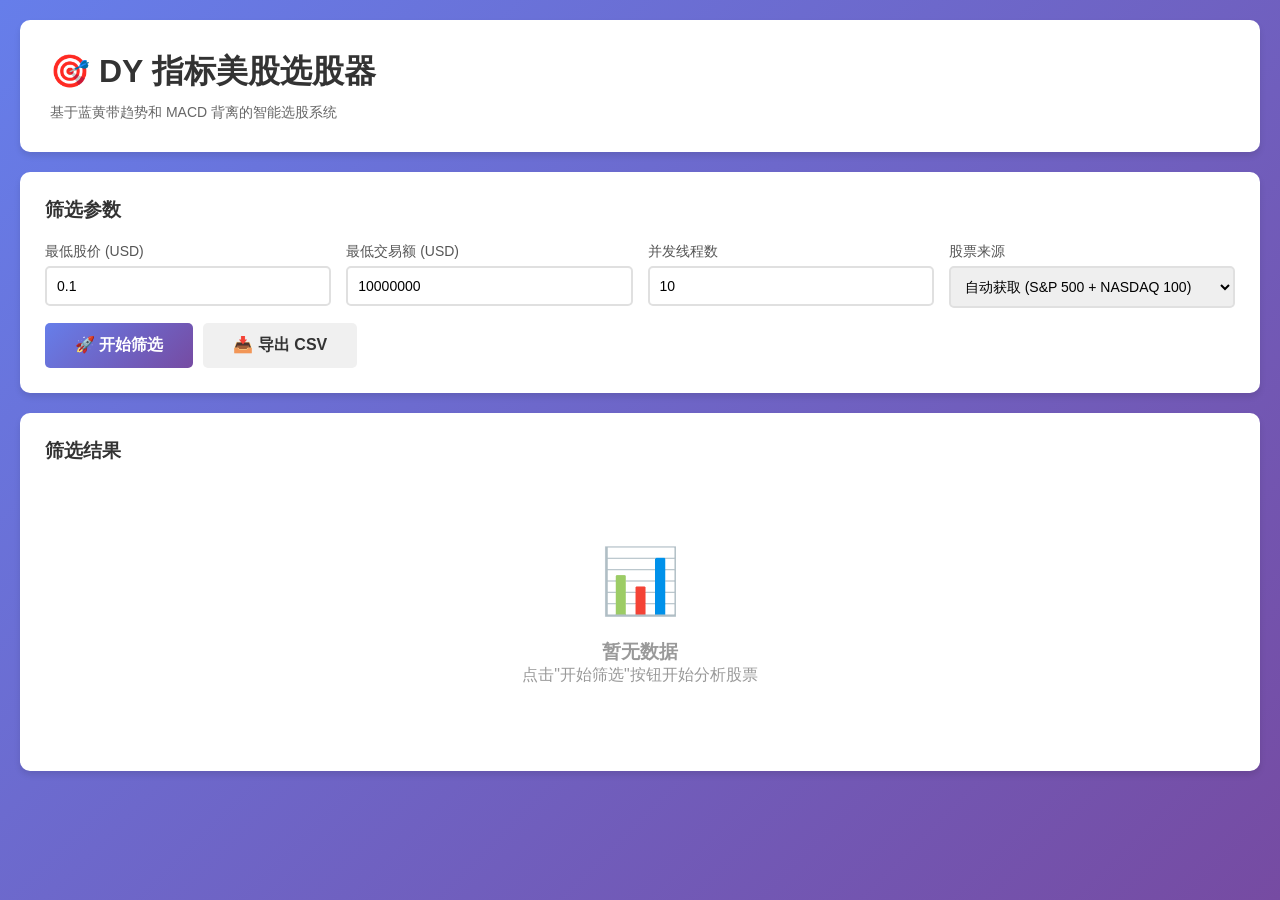
<file: templates/dy/dy_screener.html>
<!DOCTYPE html>
<html lang="zh-CN">
<head>
    <meta charset="UTF-8">
    <meta name="viewport" content="width=device-width, initial-scale=1.0">
    <title>DY 指标美股选股器</title>
    <style>
        * {
            margin: 0;
            padding: 0;
            box-sizing: border-box;
        }

        body {
            font-family: -apple-system, BlinkMacSystemFont, 'Segoe UI', Roboto, 'Helvetica Neue', Arial, sans-serif;
            background: linear-gradient(135deg, #667eea 0%, #764ba2 100%);
            min-height: 100vh;
            padding: 20px;
        }

        .container {
            max-width: 1400px;
            margin: 0 auto;
        }

        .header {
            background: white;
            border-radius: 10px;
            padding: 30px;
            margin-bottom: 20px;
            box-shadow: 0 4px 6px rgba(0, 0, 0, 0.1);
        }

        .header h1 {
            color: #333;
            margin-bottom: 10px;
            font-size: 32px;
        }

        .header p {
            color: #666;
            font-size: 14px;
        }

        .control-panel {
            background: white;
            border-radius: 10px;
            padding: 25px;
            margin-bottom: 20px;
            box-shadow: 0 4px 6px rgba(0, 0, 0, 0.1);
        }

        .control-row {
            display: flex;
            gap: 15px;
            margin-bottom: 15px;
            flex-wrap: wrap;
        }

        .control-group {
            flex: 1;
            min-width: 200px;
        }

        .control-group label {
            display: block;
            margin-bottom: 5px;
            color: #555;
            font-size: 14px;
            font-weight: 500;
        }

        .control-group input,
        .control-group select {
            width: 100%;
            padding: 10px;
            border: 2px solid #e0e0e0;
            border-radius: 5px;
            font-size: 14px;
            transition: border-color 0.3s;
        }

        .control-group input:focus,
        .control-group select:focus {
            outline: none;
            border-color: #667eea;
        }

        .button-group {
            display: flex;
            gap: 10px;
            margin-top: 15px;
        }

        .btn {
            padding: 12px 30px;
            border: none;
            border-radius: 5px;
            font-size: 16px;
            font-weight: 600;
            cursor: pointer;
            transition: all 0.3s;
        }

        .btn-primary {
            background: linear-gradient(135deg, #667eea 0%, #764ba2 100%);
            color: white;
        }

        .btn-primary:hover:not(:disabled) {
            transform: translateY(-2px);
            box-shadow: 0 4px 12px rgba(102, 126, 234, 0.4);
        }

        .btn-primary:disabled {
            opacity: 0.6;
            cursor: not-allowed;
        }

        .btn-secondary {
            background: #f0f0f0;
            color: #333;
        }

        .btn-secondary:hover {
            background: #e0e0e0;
        }

        .progress-panel {
            background: white;
            border-radius: 10px;
            padding: 25px;
            margin-bottom: 20px;
            box-shadow: 0 4px 6px rgba(0, 0, 0, 0.1);
            display: none;
        }

        .progress-panel.active {
            display: block;
        }

        .progress-bar-container {
            width: 100%;
            height: 30px;
            background: #f0f0f0;
            border-radius: 15px;
            overflow: hidden;
            margin-bottom: 15px;
        }

        .progress-bar {
            height: 100%;
            background: linear-gradient(90deg, #667eea 0%, #764ba2 100%);
            transition: width 0.3s;
            display: flex;
            align-items: center;
            justify-content: center;
            color: white;
            font-weight: 600;
            font-size: 14px;
        }

        .progress-info {
            color: #666;
            font-size: 14px;
        }

        .results-panel {
            background: white;
            border-radius: 10px;
            padding: 25px;
            box-shadow: 0 4px 6px rgba(0, 0, 0, 0.1);
        }

        .filter-tabs {
            display: flex;
            gap: 10px;
            margin-bottom: 20px;
            flex-wrap: wrap;
        }

        .filter-section {
            margin-bottom: 25px;
        }

        .filter-section-title {
            font-size: 14px;
            font-weight: 600;
            color: #666;
            margin-bottom: 10px;
            text-transform: uppercase;
            letter-spacing: 0.5px;
        }

        .filter-tab {
            padding: 10px 20px;
            border: 2px solid #e0e0e0;
            border-radius: 5px;
            background: white;
            cursor: pointer;
            transition: all 0.3s;
            font-weight: 500;
            font-size: 14px;
        }

        .filter-tab.active {
            background: linear-gradient(135deg, #667eea 0%, #764ba2 100%);
            color: white;
            border-color: #667eea;
        }

        .filter-tab:hover:not(.active) {
            border-color: #667eea;
            background: #f8f9fa;
        }

        .filter-tab.strategy {
            border-width: 2px;
            font-weight: 600;
        }

        .filter-tab.strategy.aggressive {
            border-color: #ff6b6b;
        }

        .filter-tab.strategy.aggressive.active {
            background: linear-gradient(135deg, #ff6b6b 0%, #ee5a6f 100%);
            border-color: #ff6b6b;
        }

        .filter-tab.strategy.stable {
            border-color: #51cf66;
        }

        .filter-tab.strategy.stable.active {
            background: linear-gradient(135deg, #51cf66 0%, #37b24d 100%);
            border-color: #51cf66;
        }

        .filter-tab.strategy.strongest {
            border-color: #ffd43b;
        }

        .filter-tab.strategy.strongest.active {
            background: linear-gradient(135deg, #ffd43b 0%, #fab005 100%);
            border-color: #ffd43b;
            color: #333;
        }

        .filter-tab.strategy.risk {
            border-color: #ff8787;
        }

        .filter-tab.strategy.risk.active {
            background: linear-gradient(135deg, #ff8787 0%, #fa5252 100%);
            border-color: #ff8787;
        }

        .stats-grid {
            display: grid;
            grid-template-columns: repeat(auto-fit, minmax(150px, 1fr));
            gap: 15px;
            margin-bottom: 20px;
        }

        .stat-card {
            background: #f8f9fa;
            padding: 15px;
            border-radius: 8px;
            text-align: center;
        }

        .stat-value {
            font-size: 28px;
            font-weight: bold;
            color: #667eea;
        }

        .stat-label {
            font-size: 12px;
            color: #666;
            margin-top: 5px;
        }

        .results-table {
            width: 100%;
            border-collapse: collapse;
            margin-top: 20px;
        }

        .results-table th,
        .results-table td {
            padding: 12px;
            text-align: left;
            border-bottom: 1px solid #e0e0e0;
        }

        .results-table th {
            background: #f8f9fa;
            font-weight: 600;
            color: #333;
            position: sticky;
            top: 0;
        }

        .results-table tr:hover {
            background: #f8f9fa;
        }

        .signal-badge {
            display: inline-block;
            padding: 4px 8px;
            border-radius: 4px;
            font-size: 12px;
            font-weight: 600;
            margin: 2px;
        }

        .signal-buy {
            background: #d4edda;
            color: #155724;
        }

        .signal-sell {
            background: #f8d7da;
            color: #721c24;
        }

        .signal-up {
            background: #cce5ff;
            color: #004085;
        }

        .signal-down {
            background: #fff3cd;
            color: #856404;
        }

        .empty-state {
            text-align: center;
            padding: 60px 20px;
            color: #999;
        }

        .empty-state-icon {
            font-size: 64px;
            margin-bottom: 20px;
        }

        @media (max-width: 768px) {
            .control-row {
                flex-direction: column;
            }

            .button-group {
                flex-direction: column;
            }

            .btn {
                width: 100%;
            }

            .results-table {
                font-size: 12px;
            }

            .results-table th,
            .results-table td {
                padding: 8px;
            }
        }
    </style>
</head>
<body>
    <div class="container">
        <!-- 头部 -->
        <div class="header">
            <h1>🎯 DY 指标美股选股器</h1>
            <p>基于蓝黄带趋势和 MACD 背离的智能选股系统</p>
        </div>

        <!-- 控制面板 -->
        <div class="control-panel">
            <h3 style="margin-bottom: 20px; color: #333;">筛选参数</h3>
            <div class="control-row">
                <div class="control-group">
                    <label>最低股价 (USD)</label>
                    <input type="number" id="minPrice" value="0.1" step="0.1" min="0">
                </div>
                <div class="control-group">
                    <label>最低交易额 (USD)</label>
                    <input type="number" id="minVolume" value="10000000" step="1000000" min="0">
                </div>
                <div class="control-group">
                    <label>并发线程数</label>
                    <input type="number" id="maxWorkers" value="10" min="1" max="50">
                </div>
                <div class="control-group">
                    <label>股票来源</label>
                    <select id="stockSource">
                        <option value="auto">自动获取 (S&P 500 + NASDAQ 100)</option>
                        <option value="custom">自定义股票列表</option>
                    </select>
                </div>
            </div>
            <div class="control-row" id="customSymbolsRow" style="display: none;">
                <div class="control-group">
                    <label>股票代码 (用逗号分隔)</label>
                    <input type="text" id="customSymbols" placeholder="例如: AAPL, MSFT, GOOGL, TSLA">
                </div>
            </div>
            <div class="button-group">
                <button class="btn btn-primary" id="startBtn" onclick="startScreening()">
                    🚀 开始筛选
                </button>
                <button class="btn btn-secondary" id="exportBtn" onclick="exportCSV()" disabled>
                    📥 导出 CSV
                </button>
            </div>
        </div>

        <!-- 进度面板 -->
        <div class="progress-panel" id="progressPanel">
            <h3 style="margin-bottom: 15px; color: #333;">筛选进度</h3>
            <div class="progress-bar-container">
                <div class="progress-bar" id="progressBar">0%</div>
            </div>
            <div class="progress-info" id="progressInfo">准备开始...</div>
        </div>

        <!-- 结果面板 -->
        <div class="results-panel">
            <h3 style="margin-bottom: 20px; color: #333;">筛选结果</h3>

            <!-- 统计卡片 -->
            <div class="stats-grid" id="statsGrid" style="display: none;">
                <div class="stat-card">
                    <div class="stat-value" id="totalCount">0</div>
                    <div class="stat-label">总股票数</div>
                </div>
                <div class="stat-card">
                    <div class="stat-value" id="buyCount">0</div>
                    <div class="stat-label">买入信号</div>
                </div>
                <div class="stat-card">
                    <div class="stat-value" id="sellCount">0</div>
                    <div class="stat-label">卖出信号</div>
                </div>
                <div class="stat-card">
                    <div class="stat-value" id="upCount">0</div>
                    <div class="stat-label">上涨趋势</div>
                </div>
                <div class="stat-card">
                    <div class="stat-value" id="downCount">0</div>
                    <div class="stat-label">下跌趋势</div>
                </div>
            </div>

            <!-- 策略筛选 -->
            <div class="filter-section" id="strategyFilters" style="display: none;">
                <div class="filter-section-title">💡 推荐策略</div>
                <div class="filter-tabs">
                    <div class="filter-tab strategy aggressive" data-filter="aggressive">
                        🔥 激进策略
                        <div style="font-size: 11px; opacity: 0.8; margin-top: 2px;">买入信号</div>
                    </div>
                    <div class="filter-tab strategy stable" data-filter="stable">
                        ✅ 稳健策略
                        <div style="font-size: 11px; opacity: 0.8; margin-top: 2px;">买入 + UP1</div>
                    </div>
                    <div class="filter-tab strategy strongest" data-filter="strongest">
                        ⭐ 最强策略
                        <div style="font-size: 11px; opacity: 0.8; margin-top: 2px;">买入 + UP3</div>
                    </div>
                    <div class="filter-tab strategy risk" data-filter="risk_alert">
                        ⚠️ 风险警示
                        <div style="font-size: 11px; opacity: 0.8; margin-top: 2px;">卖出信号</div>
                    </div>
                </div>
            </div>

            <!-- 组合筛选 -->
            <div class="filter-section" id="combinedFilters" style="display: none;">
                <div class="filter-section-title">🎯 组合筛选</div>
                <div class="filter-tabs">
                    <div class="filter-tab" data-filter="buy_any_up">
                        买入 + 任意上涨
                    </div>
                    <div class="filter-tab" data-filter="buy_up1">
                        买入 + UP1
                    </div>
                    <div class="filter-tab" data-filter="buy_up2">
                        买入 + UP2
                    </div>
                    <div class="filter-tab" data-filter="buy_up3">
                        买入 + UP3
                    </div>
                    <div class="filter-tab" data-filter="sell_down">
                        卖出 + 下跌
                    </div>
                    <div class="filter-tab" data-filter="strong_up">
                        强势上涨 (UP2+UP3)
                    </div>
                    <div class="filter-tab" data-filter="weak_down">
                        弱势下跌 (DN2+DN3)
                    </div>
                </div>
            </div>

            <!-- 基础筛选标签 -->
            <div class="filter-section" id="basicFilters" style="display: none;">
                <div class="filter-section-title">📊 基础筛选</div>
                <div class="filter-tabs">
                    <div class="filter-tab active" data-filter="all">全部</div>
                    <div class="filter-tab" data-filter="buy">🟢 买入信号</div>
                    <div class="filter-tab" data-filter="sell">🔴 卖出信号</div>
                    <div class="filter-tab" data-filter="up">📈 上涨趋势</div>
                    <div class="filter-tab" data-filter="down">📉 下跌趋势</div>
                </div>
            </div>

            <!-- 结果表格 -->
            <div id="resultsContainer">
                <div class="empty-state">
                    <div class="empty-state-icon">📊</div>
                    <h3>暂无数据</h3>
                    <p>点击"开始筛选"按钮开始分析股票</p>
                </div>
            </div>
        </div>
    </div>

    <script>
        let currentFilter = 'all';
        let allResults = [];

        // 股票来源切换
        document.getElementById('stockSource').addEventListener('change', function() {
            const customRow = document.getElementById('customSymbolsRow');
            customRow.style.display = this.value === 'custom' ? 'block' : 'none';
        });

        // 开始筛选
        async function startScreening() {
            const minPrice = parseFloat(document.getElementById('minPrice').value);
            const minVolume = parseFloat(document.getElementById('minVolume').value);
            const maxWorkers = parseInt(document.getElementById('maxWorkers').value);
            const stockSource = document.getElementById('stockSource').value;

            let symbols = [];
            if (stockSource === 'custom') {
                const customSymbols = document.getElementById('customSymbols').value;
                symbols = customSymbols.split(',').map(s => s.trim()).filter(s => s);
                if (symbols.length === 0) {
                    alert('请输入股票代码');
                    return;
                }
            }

            // 禁用按钮
            document.getElementById('startBtn').disabled = true;
            document.getElementById('exportBtn').disabled = true;

            // 显示进度面板
            document.getElementById('progressPanel').classList.add('active');

            try {
                // 启动筛选
                const response = await fetch('/api/start_screening', {
                    method: 'POST',
                    headers: {
                        'Content-Type': 'application/json'
                    },
                    body: JSON.stringify({
                        symbols: symbols,
                        min_price: minPrice,
                        min_volume: minVolume,
                        max_workers: maxWorkers
                    })
                });

                const data = await response.json();
                if (data.success) {
                    // 开始监听进度
                    listenProgress();
                } else {
                    alert('启动失败: ' + data.error);
                    document.getElementById('startBtn').disabled = false;
                }
            } catch (error) {
                alert('启动失败: ' + error.message);
                document.getElementById('startBtn').disabled = false;
            }
        }

        // 监听进度
        function listenProgress() {
            const eventSource = new EventSource('/api/progress_stream');

            eventSource.onmessage = function(event) {
                const data = JSON.parse(event.data);

                if (data.type === 'heartbeat') {
                    return;
                }

                // 更新进度条
                const percentage = data.percentage || 0;
                const progressBar = document.getElementById('progressBar');
                progressBar.style.width = percentage + '%';
                progressBar.textContent = percentage + '%';

                // 更新进度信息
                document.getElementById('progressInfo').textContent = data.message;

                // 如果完成，关闭连接并加载结果
                if (data.step === '完成' || data.step === '错误') {
                    eventSource.close();
                    setTimeout(() => {
                        loadResults();
                        document.getElementById('startBtn').disabled = false;
                        document.getElementById('exportBtn').disabled = false;
                    }, 1000);
                }
            };

            eventSource.onerror = function() {
                eventSource.close();
                document.getElementById('startBtn').disabled = false;
            };
        }

        // 加载结果
        async function loadResults() {
            try {
                const response = await fetch('/api/results?filter=' + currentFilter);
                const data = await response.json();

                if (data.success) {
                    allResults = data.results;
                    displayResults(data.results);
                    updateStats(allResults);
                }
            } catch (error) {
                console.error('加载结果失败:', error);
            }
        }

        // 显示结果
        function displayResults(results) {
            const container = document.getElementById('resultsContainer');

            if (results.length === 0) {
                container.innerHTML = `
                    <div class="empty-state">
                        <div class="empty-state-icon">🔍</div>
                        <h3>未找到符合条件的股票</h3>
                        <p>尝试调整筛选参数或选择其他筛选条件</p>
                    </div>
                `;
                return;
            }

            // 显示筛选标签
            document.getElementById('strategyFilters').style.display = 'block';
            document.getElementById('combinedFilters').style.display = 'block';
            document.getElementById('basicFilters').style.display = 'block';
            document.getElementById('statsGrid').style.display = 'grid';

            let html = '<table class="results-table">';
            html += '<thead><tr>';
            html += '<th>股票代码</th>';
            html += '<th>价格</th>';
            html += '<th>信号</th>';
            html += '<th>趋势</th>';
            html += '</tr></thead>';
            html += '<tbody>';

            results.forEach(result => {
                html += '<tr>';
                html += `<td><strong>${result.symbol}</strong></td>`;
                html += `<td>$${result.price.toFixed(2)}</td>`;

                // 信号
                html += '<td>';
                if (result.buy) {
                    html += '<span class="signal-badge signal-buy">🟢 BUY</span>';
                }
                if (result.sell) {
                    html += '<span class="signal-badge signal-sell">🔴 SELL</span>';
                }
                if (!result.buy && !result.sell) {
                    html += '<span style="color: #999;">-</span>';
                }
                html += '</td>';

                // 趋势
                html += '<td>';
                const trends = [];
                if (result.up1) trends.push('<span class="signal-badge signal-up">UP1</span>');
                if (result.up2) trends.push('<span class="signal-badge signal-up">UP2</span>');
                if (result.up3) trends.push('<span class="signal-badge signal-up">UP3</span>');
                if (result.down1) trends.push('<span class="signal-badge signal-down">DN1</span>');
                if (result.down2) trends.push('<span class="signal-badge signal-down">DN2</span>');
                if (result.down3) trends.push('<span class="signal-badge signal-down">DN3</span>');
                html += trends.length > 0 ? trends.join(' ') : '<span style="color: #999;">-</span>';
                html += '</td>';

                html += '</tr>';
            });

            html += '</tbody></table>';
            container.innerHTML = html;
        }

        // 更新统计
        function updateStats(results) {
            document.getElementById('totalCount').textContent = results.length;
            document.getElementById('buyCount').textContent = results.filter(r => r.buy).length;
            document.getElementById('sellCount').textContent = results.filter(r => r.sell).length;
            document.getElementById('upCount').textContent = results.filter(r => r.up1 || r.up2 || r.up3).length;
            document.getElementById('downCount').textContent = results.filter(r => r.down1 || r.down2 || r.down3).length;

            // 更新策略标签上的数量提示
            updateFilterCounts(results);
        }

        // 更新筛选标签上的数量
        function updateFilterCounts(results) {
            const counts = {
                'aggressive': results.filter(r => r.buy).length,
                'stable': results.filter(r => r.buy && r.up1).length,
                'strongest': results.filter(r => r.buy && r.up3).length,
                'risk_alert': results.filter(r => r.sell).length,
                'buy_any_up': results.filter(r => r.buy && (r.up1 || r.up2 || r.up3)).length,
                'buy_up1': results.filter(r => r.buy && r.up1).length,
                'buy_up2': results.filter(r => r.buy && r.up2).length,
                'buy_up3': results.filter(r => r.buy && r.up3).length,
                'sell_down': results.filter(r => r.sell && (r.down1 || r.down2 || r.down3)).length,
                'strong_up': results.filter(r => r.up2 && r.up3).length,
                'weak_down': results.filter(r => r.down2 && r.down3).length
            };

            // 更新每个标签
            document.querySelectorAll('.filter-tab[data-filter]').forEach(tab => {
                const filter = tab.dataset.filter;
                if (counts[filter] !== undefined) {
                    // 移除旧的计数
                    const oldCount = tab.querySelector('.filter-count');
                    if (oldCount) oldCount.remove();

                    // 添加新的计数
                    if (counts[filter] > 0) {
                        const countSpan = document.createElement('span');
                        countSpan.className = 'filter-count';
                        countSpan.textContent = ` (${counts[filter]})`;
                        countSpan.style.opacity = '0.7';
                        countSpan.style.fontSize = '12px';
                        tab.appendChild(countSpan);
                    }
                }
            });
        }

        // 筛选标签点击
        document.addEventListener('click', function(e) {
            if (e.target.closest('.filter-tab')) {
                const tab = e.target.closest('.filter-tab');

                // 更新激活状态 - 只在同一个 section 内切换
                const section = tab.closest('.filter-section');
                if (section) {
                    section.querySelectorAll('.filter-tab').forEach(t => {
                        t.classList.remove('active');
                    });
                } else {
                    // 如果不在 section 内，清除所有 active
                    document.querySelectorAll('.filter-tab').forEach(t => {
                        t.classList.remove('active');
                    });
                }

                tab.classList.add('active');

                // 更新筛选
                currentFilter = tab.dataset.filter;
                loadResults();
            }
        });

        // 导出 CSV
        function exportCSV() {
            window.location.href = '/api/export_csv';
        }
    </script>
</body>
</html>
</file>
